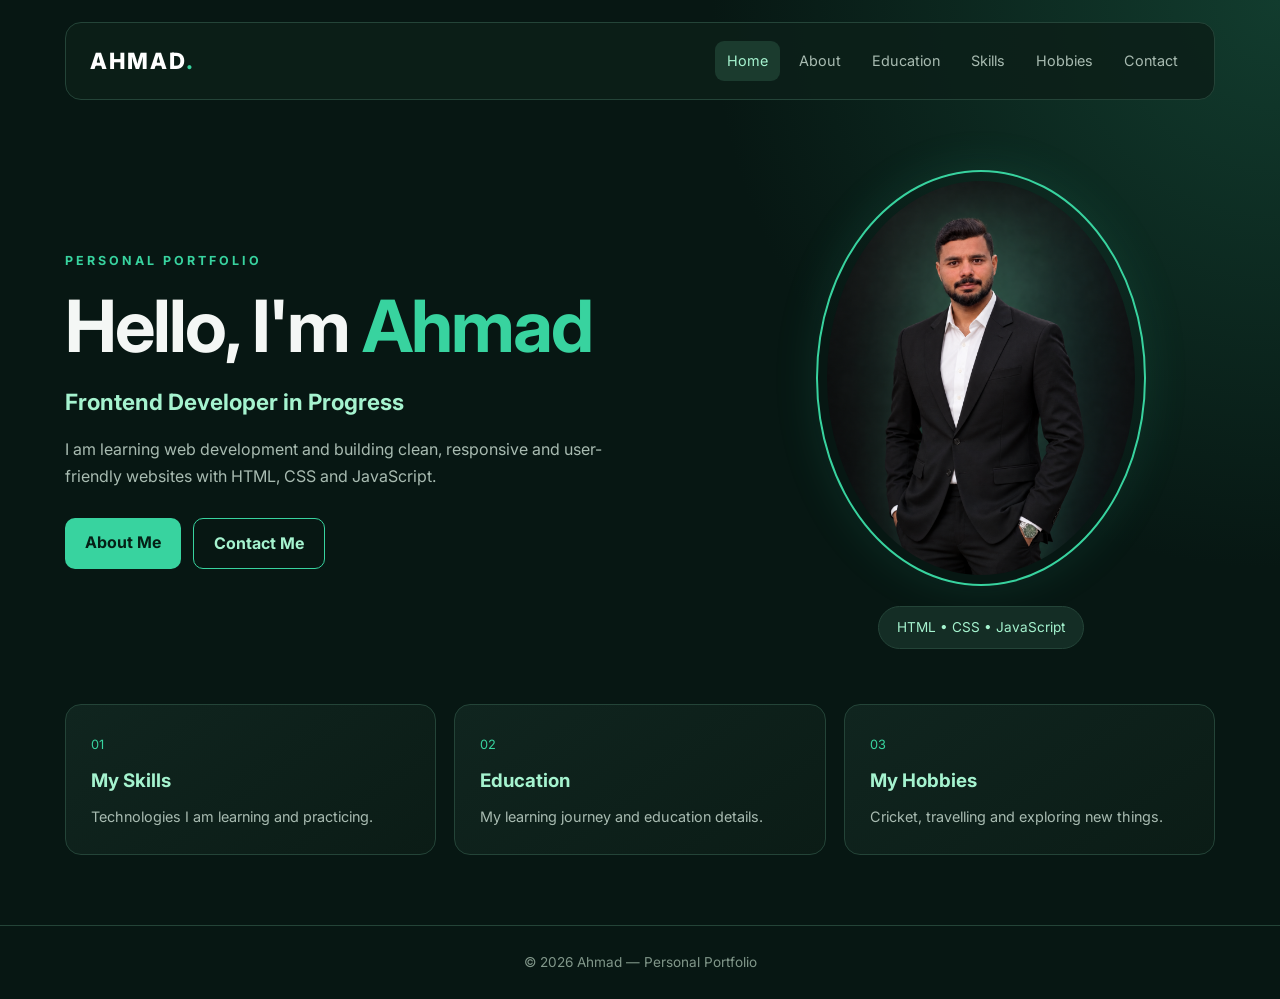
<file: index.html>
<!DOCTYPE html>
<html lang="en">
<head>
  <meta charset="UTF-8">
  <meta name="viewport" content="width=device-width, initial-scale=1.0">
  <title>Ahmad | Personal Portfolio</title>
  <link rel="stylesheet" href="css/style.css">
</head>
<body>
  <header class="header">
    <a class="logo" href="index.html">AHMAD<span>.</span></a>
    <nav>
      <a class="active" href="index.html">Home</a>
      <a href="about.html">About</a>
      <a href="education.html">Education</a>
      <a href="skills.html">Skills</a>
      <a href="hobbies.html">Hobbies</a>
      <a href="contact.html">Contact</a>
    </nav>
  </header>

  <main class="hero">
    <div class="hero-text">
      <p class="eyebrow">PERSONAL PORTFOLIO</p>
      <h1>Hello, I'm <span>Ahmad</span></h1>
      <h2>Frontend Developer in Progress</h2>
      <p>I am learning web development and building clean, responsive and user-friendly websites with HTML, CSS and JavaScript.</p>
      <div class="buttons">
        <a class="btn" href="about.html">About Me</a>
        <a class="btn btn-outline" href="contact.html">Contact Me</a>
      </div>
    </div>
    <div class="hero-image">
      <div class="image-ring"><img src="images/profile.png" alt="Ahmad's profile picture"></div>
      <span class="tag">HTML • CSS • JavaScript</span>
    </div>
  </main>

  <section class="quick-cards">
    <a class="card" href="skills.html"><span>01</span><h3>My Skills</h3><p>Technologies I am learning and practicing.</p></a>
    <a class="card" href="education.html"><span>02</span><h3>Education</h3><p>My learning journey and education details.</p></a>
    <a class="card" href="hobbies.html"><span>03</span><h3>My Hobbies</h3><p>Cricket, travelling and exploring new things.</p></a>
  </section>
  <footer>© 2026 Ahmad — Personal Portfolio</footer>
</body>
</html>
</file>
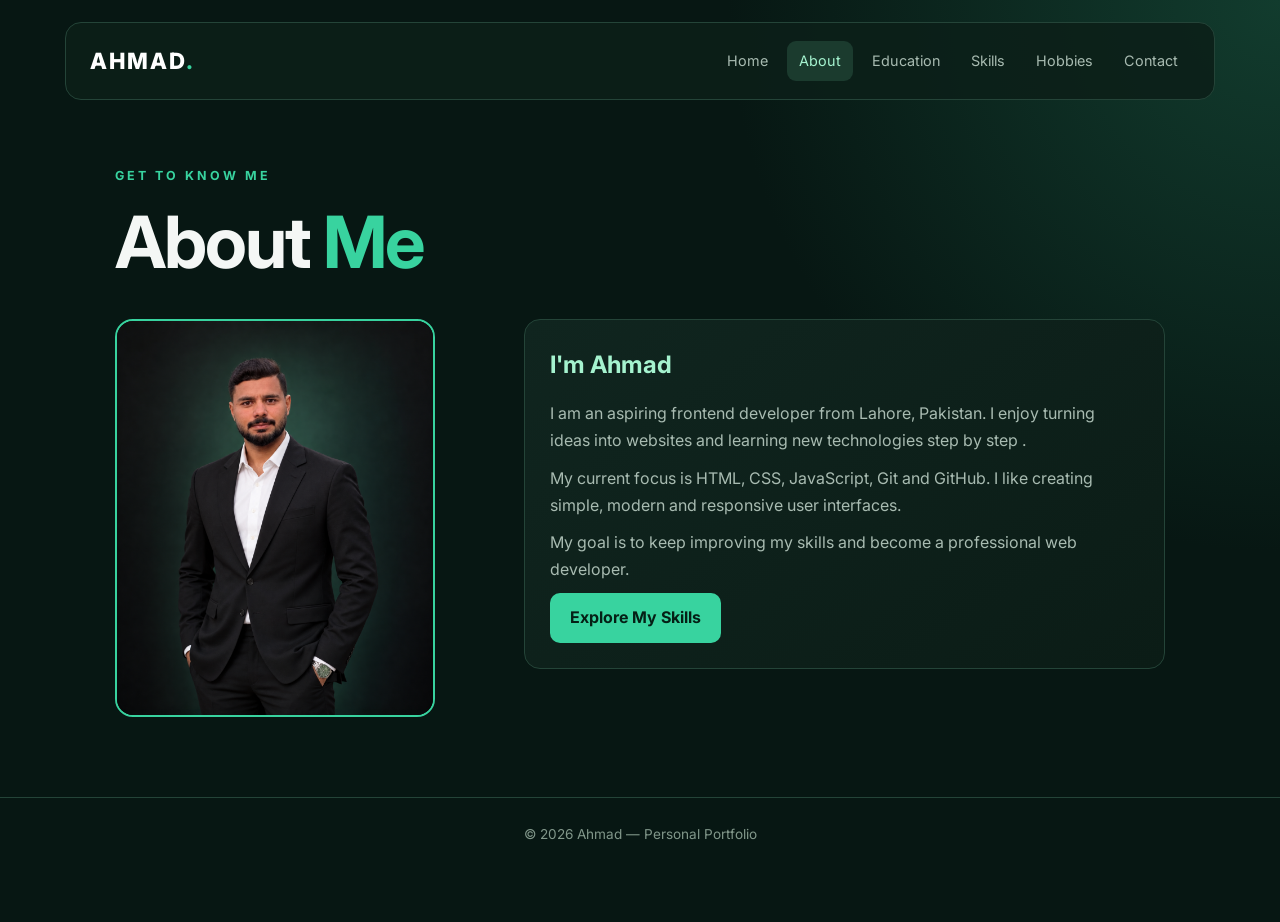
<file: about.html>
<!DOCTYPE html>
<html lang="en">
<head>
    <meta charset="UTF-8">
    <meta name="viewport" content="width=device-width, initial-scale=1.0">
    <title>About | Ahmad</title>
    <link rel="stylesheet" href="css/style.css">
</head>
<body>
<header class="header">
    <a class="logo" href="index.html">AHMAD<span>.</span></a>
    <nav>
        <a href="index.html">Home</a>
        <a class="active" href="about.html">About</a>
        <a href="education.html">Education</a>
        <a href="skills.html">Skills</a>
        <a href="hobbies.html">Hobbies</a>
        <a href="contact.html">Contact</a>
    </nav>
</header>
<main class="page-wrap">
    <p class="eyebrow">GET TO KNOW ME</p>
    <h1>About <span>Me</span></h1>
    <div class="about-layout">
        <img class="about-photo" src="images/profile.png" alt="Ahmad profile">
        <div class="panel">
            <h2>I'm Ahmad</h2>
            <p>
                I am an aspiring frontend developer from Lahore, Pakistan. 
                I enjoy turning ideas into websites and learning new technologies 
                step by step
                .</p>
                <p>My current focus is HTML, CSS, JavaScript,
                 Git and GitHub. I like creating simple, modern and responsive user interfaces.
                </p>
                <p>My goal is to keep improving my skills and become a professional web developer.</p>
                <a class="btn" href="skills.html">Explore My Skills</a>
            </div>
        </div>
    </main>
    <footer>© 2026 Ahmad — Personal Portfolio</footer>
</body>
</html>
</file>
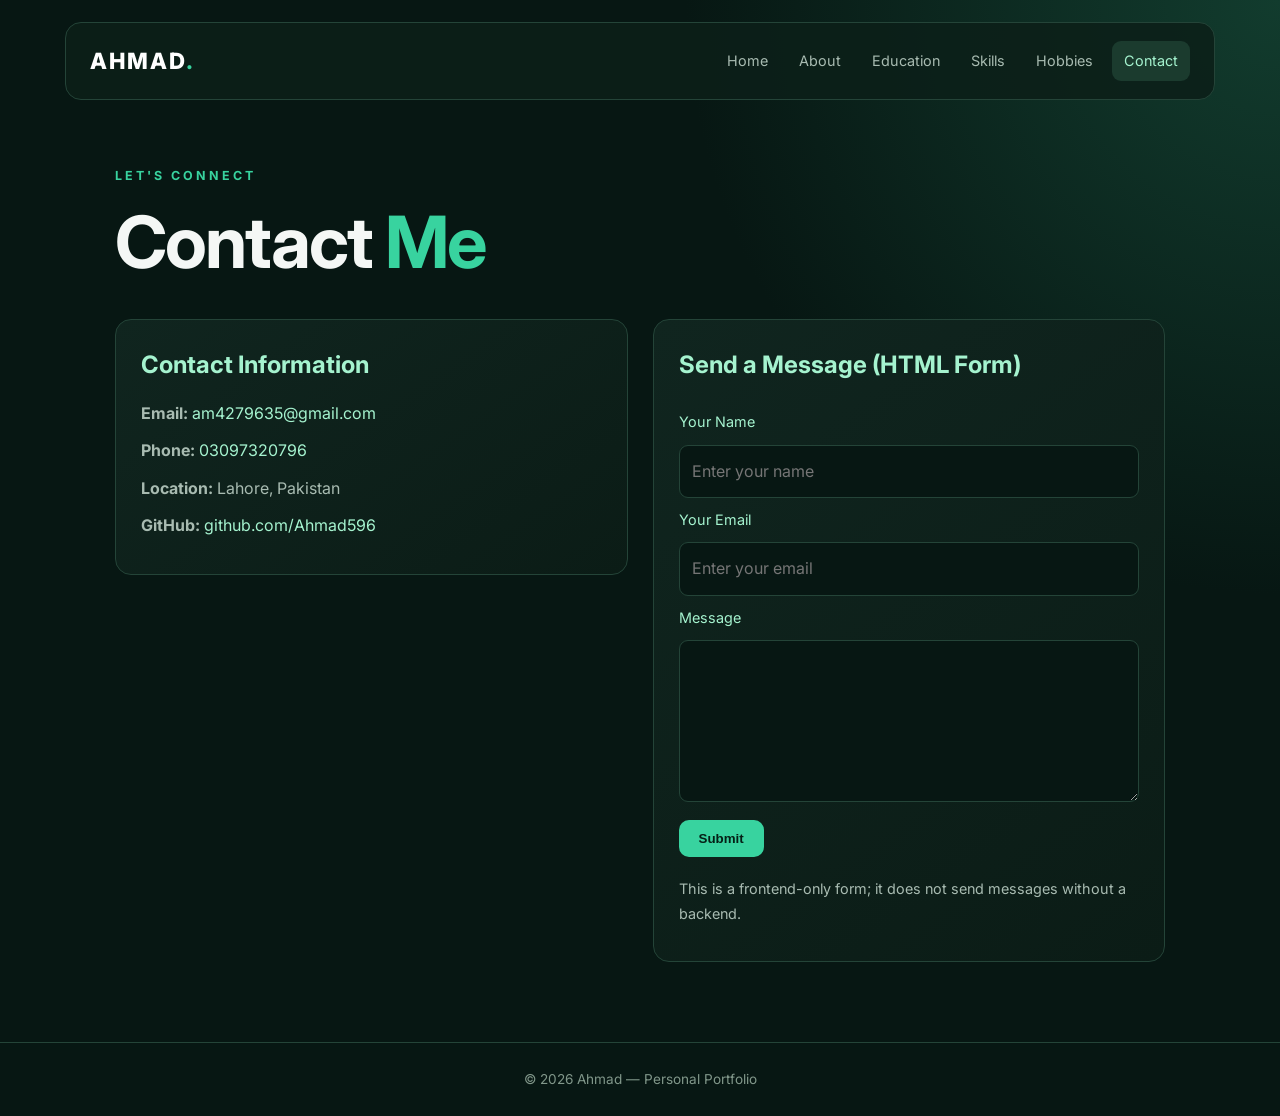
<file: contact.html>
<!DOCTYPE html>
<html lang="en">
    <head>
        <meta charset="UTF-8">
        <meta name="viewport" content="width=device-width, initial-scale=1.0">
        <title>Contact | Ahmad</title>
        <link rel="stylesheet" href="css/style.css">
    </head>
<body>
    <header class="header">
        <a class="logo" href="index.html">AHMAD<span>.</span></a>
        <nav>
            <a href="index.html">Home</a>
            <a href="about.html">About</a>
            <a href="education.html">Education</a>
            <a href="skills.html">Skills</a>
            <a href="hobbies.html">Hobbies</a>
            <a class="active" href="contact.html">Contact</a>
        </nav>
    </header>
<main class="page-wrap">
    <p class="eyebrow">LET'S CONNECT</p>
    <h1>Contact <span>Me</span></h1>
    <div class="contact-layout">
        <div class="panel">
            <h2>Contact Information</h2>
            <p><strong>Email:</strong>
                 <a href="mailto:am4279635@gmail.com">am4279635@gmail.com</a>
                </p>
                <p><strong>Phone:</strong>
                     <a href="tel:03097320796">03097320796</a>
                    </p>
                    <p><strong>Location:</strong> Lahore, Pakistan</p>
                    <p><strong>GitHub:</strong> 
                        <a href="https://github.com/Ahmad596" target="_blank" rel="noopener">github.com/Ahmad596</a>
                    </p>
                </div>
                <form class="panel contact-form" action="#" method="get">
                    <h2>Send a Message (HTML Form)</h2>
                    <label for="name">Your Name</label>
                    <input id="name" name="name" type="text" placeholder="Enter your name" required>
                    <label for="email">Your Email</label>
                    <input id="email" name="email" type="email" placeholder="Enter your email" required>
                    <label for="message">Message</label>
                    <textarea id="message" name="message" rows="5" placeholder="Write your message" required>             
                    </textarea>
                    <button class="btn" type="submit">Submit</button>
                    <p class="note">This is a frontend-only form; it does not send messages without a backend.</p>
                </form>
            </div>
        </main>
        <footer>© 2026 Ahmad — Personal Portfolio</footer>
    </body>
    </html>
</file>
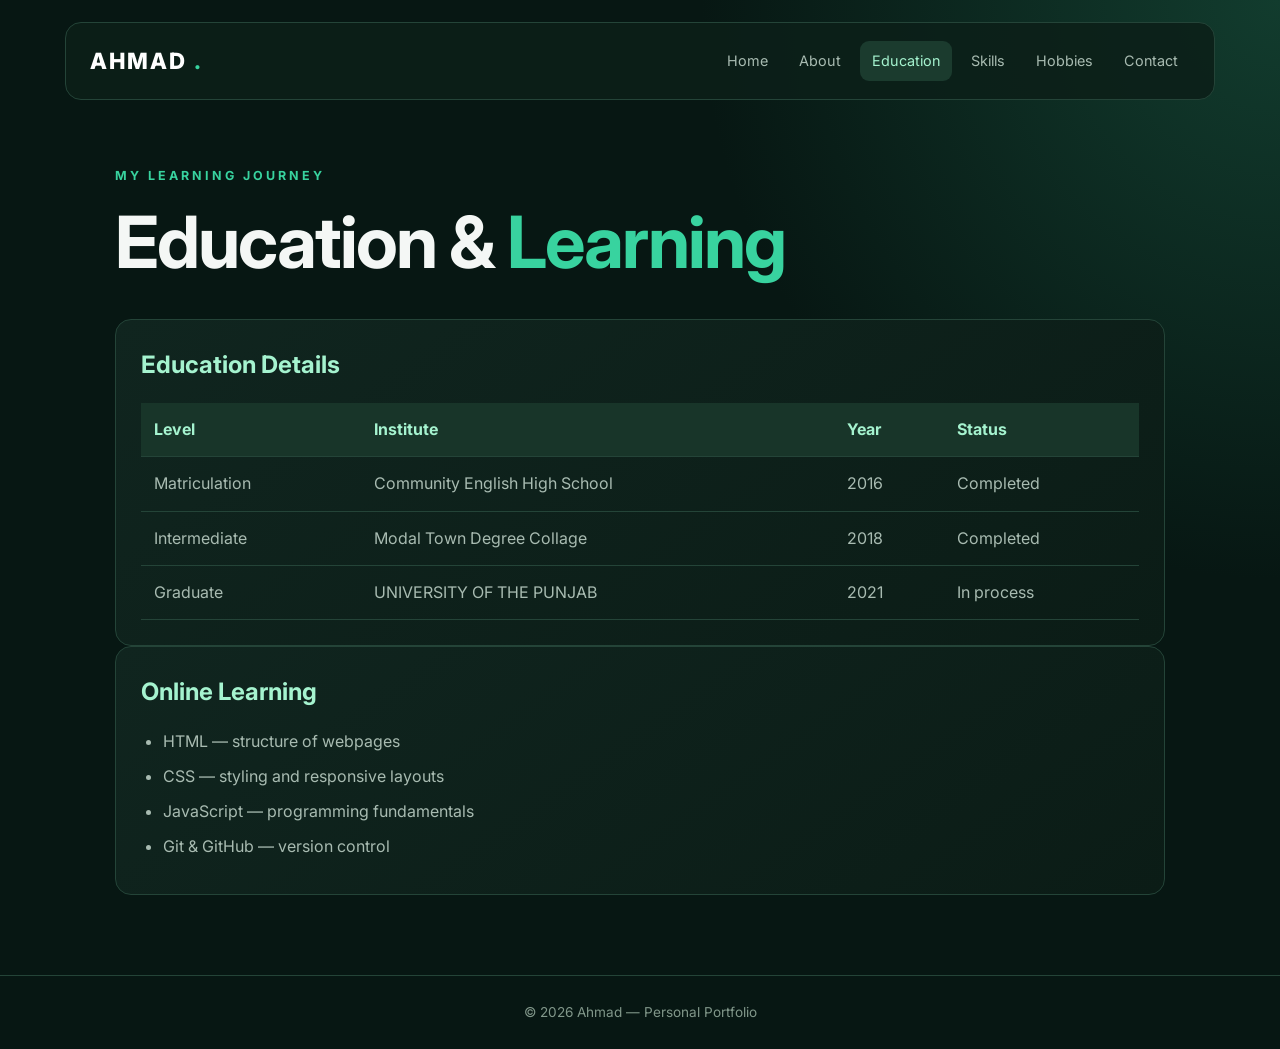
<file: education.html>
<!DOCTYPE html>
<html lang="en">
    <head>
        <meta charset="UTF-8">
        <meta name="viewport" content="width=device-width, initial-scale=1.0">
        <title>Education | Ahmad</title>
        <link rel="stylesheet" href="css/style.css">
    </head>
<body>
    <header class="header">
        <a class="logo" href="index.html">
            
            AHMAD

            <span>.

        </span>
    </a>
    <nav>
        <a href="index.html">Home</a>
        <a href="about.html">About</a>
        <a class="active" href="education.html">Education</a>
        <a href="skills.html">Skills</a>
        <a href="hobbies.html">Hobbies</a>
        <a href="contact.html">Contact</a>
    </nav>
</header>
<main class="page-wrap">
    <p class="eyebrow">MY LEARNING JOURNEY</p>
    <h1>Education & <span>Learning</span></h1>
    <div class="panel"><h2>Education Details</h2>
        <table>
            <thead>
                <tr>
                    <th>Level</th>
                    <th>Institute</th>
                    <th>Year</th>
                    <th>Status</th>
                </tr>
            </thead>
            <tbody>
                <tr>
                    <td>Matriculation</td>
                    <td>Community English High School</td>
                    <td>2016</td>
                    <td>Completed</td>
                </tr>
                <tr>
                    <td>Intermediate</td>
                    <td>Modal Town Degree Collage</td>
                    <td>2018</td>
                    <td>Completed</td>
                </tr>
                     <tr>
                    <td>Graduate</td>
                    <td>UNIVERSITY OF THE PUNJAB</td>
                    <td>2021</td>
                    <td>In process</td>
                </tr>
            </tbody>
        </table>
    </div>
    <div class="panel">
        <h2>Online Learning</h2>
        <ul>
            <li>HTML — structure of webpages</li>
            <li>CSS — styling and responsive layouts</li>
            <li>JavaScript — programming fundamentals</li>
            <li>Git & GitHub — version control</li>
        </ul>
    </div>
</main>
<footer>© 2026 Ahmad — Personal Portfolio</footer>
</body>
</html>
</file>
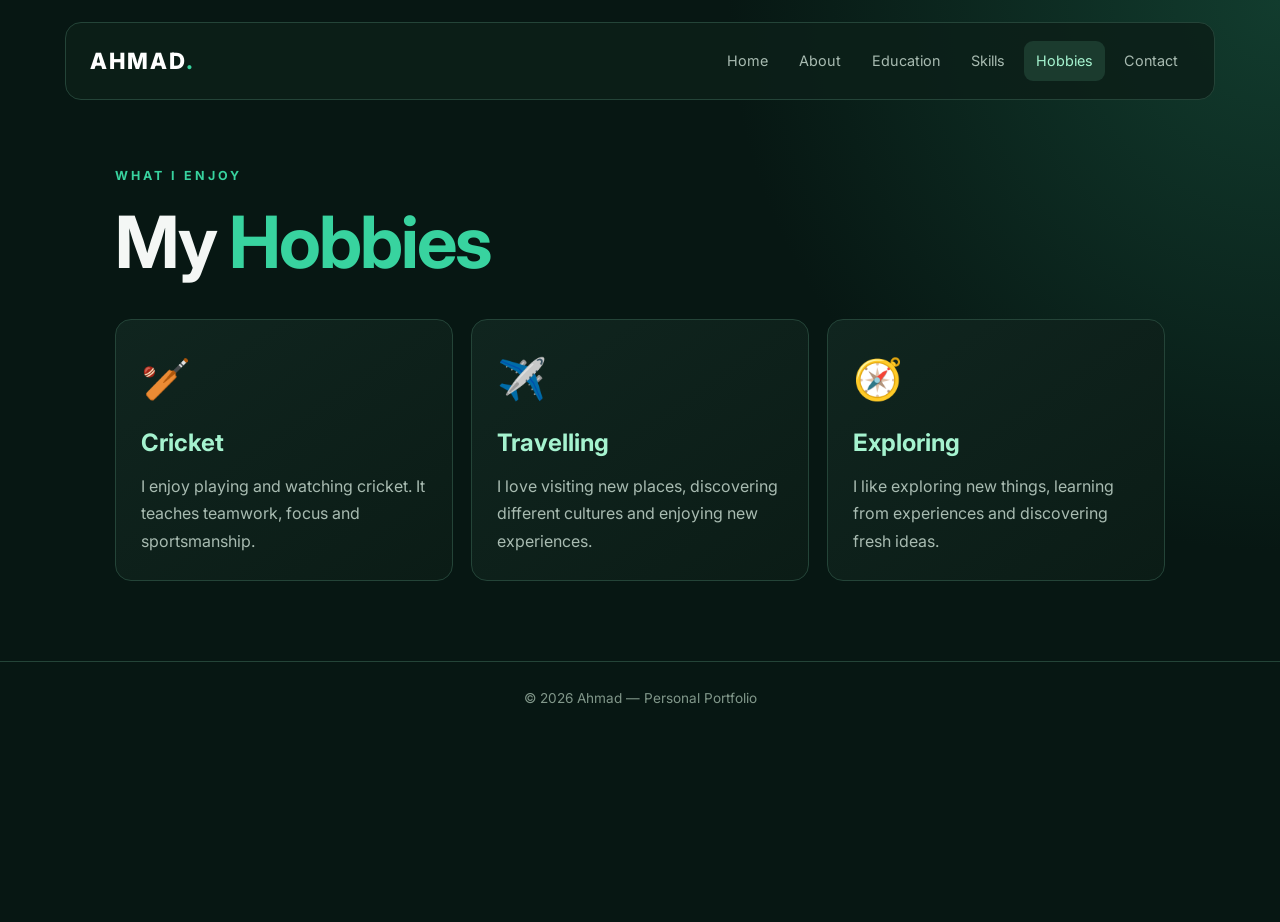
<file: hobbies.html>
<!DOCTYPE html>
<html lang="en">
    <head>
        <meta charset="UTF-8">
        <meta name="viewport" content="width=device-width, initial-scale=1.0">
        <title>Hobbies | Ahmad</title>
        <link rel="stylesheet" href="css/style.css">
    </head>
<body>
    <header class="header">
        <a class="logo" href="index.html">AHMAD<span>.</span></a>
        <nav>
            <a href="index.html">Home</a>
            <a href="about.html">About</a>
            <a href="education.html">Education</a>
            <a href="skills.html">Skills</a>
            <a class="active" href="hobbies.html">Hobbies</a>
            <a href="contact.html">Contact</a>
        </nav>
    </header>
<main class="page-wrap">
    <p class="eyebrow">WHAT I ENJOY</p>
    <h1>My <span>Hobbies</span></h1>
    <div class="hobby-grid">
        <article class="hobby-card">
            <div class="hobby-icon">🏏</div>
            <h2>Cricket</h2>
            <p>I enjoy playing and watching cricket. It teaches teamwork, focus and sportsmanship.</p>
        </article>
        <article class="hobby-card">
            <div class="hobby-icon">✈️</div>
            <h2>Travelling</h2>
            <p>I love visiting new places, discovering different cultures and enjoying new experiences.</p>
        </article>
        <article class="hobby-card">
            <div class="hobby-icon">🧭</div>
            <h2>Exploring</h2>
            <p>I like exploring new things, learning from experiences and discovering fresh ideas.</p>
        </article>
    </div>
</main>
<footer>© 2026 Ahmad — Personal Portfolio</footer>
</body>
</html>
</file>
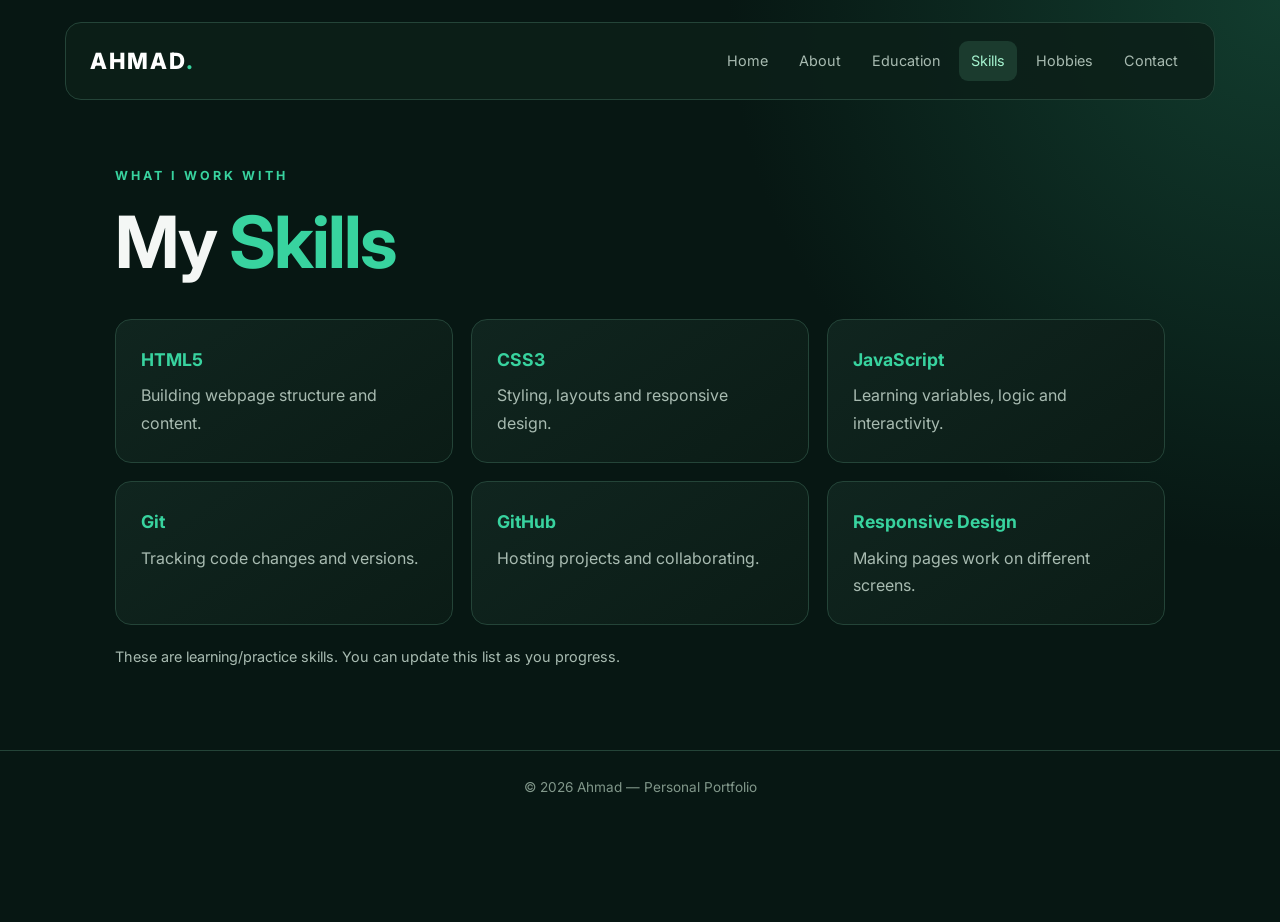
<file: skills.html>
<!DOCTYPE html>
<html lang="en">
    <head>
        <meta charset="UTF-8">
        <meta name="viewport" content="width=device-width, initial-scale=1.0">
        <title>Skills | Ahmad</title>
        <link rel="stylesheet" href="css/style.css">
    </head>
<body>
    <header class="header">
        <a class="logo" href="index.html">AHMAD<span>.</span></a>
        <nav>
            <a href="index.html">Home</a>
            <a href="about.html">About</a>
            <a href="education.html">Education</a>
            <a class="active" href="skills.html">Skills</a>
            <a href="hobbies.html">Hobbies</a>
            <a href="contact.html">Contact</a>
        </nav>
    </header>
<main class="page-wrap">
    <p class="eyebrow">WHAT I WORK WITH</p>
    <h1>My <span>Skills</span></h1>
    <div class="skill-grid">
        <div class="skill-card">
            <b>HTML5</b>
            <p>Building webpage structure and content.</p>
        </div>
        <div class="skill-card">
            <b>CSS3</b>
            <p>Styling, layouts and responsive design.</p>
        </div>
        <div class="skill-card">
            <b>JavaScript</b>
            <p>Learning variables, logic and interactivity.</p>
        </div>
        <div class="skill-card">
            <b>Git</b>
            <p>Tracking code changes and versions.</p>
        </div>
        <div class="skill-card">
            <b>GitHub</b>
            <p>Hosting projects and collaborating.</p>
        </div>
        <div class="skill-card">
            <b>Responsive Design</b>
            <p>Making pages work on different screens.</p>
        </div>
    </div>
    <p class="note">These are learning/practice skills. You can update this list as you progress.</p>
</main>
<footer>© 2026 Ahmad — Personal Portfolio</footer>
</body>
</html>
</file>
<file: css/style.css>
@import url('https://fonts.googleapis.com/css2?family=Inter:wght@400;500;600;700;800&display=swap');
:root{
    --bg:#071713;
    --surface:#10251f;
    --surface2:#142d25;
    --text:#f4f7f5;
    --muted:#a8bbb1;
    --accent:#38d39f;
    --accent2:#a5f3cf;
    --border:#244438;
}
*{
    box-sizing:border-box;
    margin:0;
    padding:0;
}
body{
    font-family:Inter,Arial,sans-serif;
    background:radial-gradient(circle at top right,#123c2e 0,transparent 35%),var(--bg);
    color:var(--text);
    line-height:1.7;
    min-height:100vh;
}
a{
    color:var(--accent2);
    text-decoration:none;
}
.header{
    width:min(1150px,92%);
    margin:22px auto;
    display:flex;
    align-items:center;
    justify-content:space-between;
    gap:22px;
    padding:18px 24px;
    border:1px solid var(--border);
    background:rgba(12,31,24,.88);
    border-radius:16px;
}
.logo{
    font-size:1.4rem;
    font-weight:800;
    letter-spacing:2px;
    color:white;
}
.logo span,h1 span{
    color:var(--accent);
}
nav{
    display:flex;
    gap:7px;
    flex-wrap:wrap;
}
nav a{
    padding:8px 12px;
    color:var(--muted);
    font-size:.9rem;
    border-radius:9px;
}
nav a:hover,nav a.active{
    background:#1b3b2e;
    color:var(--accent2);
}
.hero{
    width:min(1150px,92%);
    margin:70px auto 55px;
    display:grid;
    grid-template-columns:1.15fr .85fr;
    align-items:center;
    gap:50px;
    min-height:440px;
}
.eyebrow{
    font-size:.78rem;
    letter-spacing:3px;
    color:var(--accent);
    font-weight:700;
    margin-bottom:14px;
}
h1{
    font-size:clamp(2.5rem,6vw,4.5rem);
    line-height:1.15;
    margin-bottom:15px;
    letter-spacing:-2px;
}
.hero h2{
    font-size:1.4rem;
    color:var(--accent2);
    margin-bottom:15px;
}
.hero-text>p:not(.eyebrow){
    color:var(--muted);
    max-width:570px;
}
.buttons{
    display:flex;
    gap:12px;
    flex-wrap:wrap;
    margin-top:28px;
}
.btn{
    display:inline-block;
    background:var(--accent);
    color:#052016;
    padding:11px 20px;
    border:0;
    border-radius:10px;
    font-weight:700;
    cursor:pointer;
}
.btn:hover{
    filter:brightness(1.08);
    transform:translateY(-1px);
}
.btn-outline{
    background:transparent;
    border:1px solid var(--accent);
    color:var(--accent2);
}
.hero-image{
    display:flex;
    align-items:center;
    flex-direction:column;
    gap:20px;
}
.image-ring{
    width:min(330px,80vw);
    aspect-ratio:1;
    border-radius:50%;
    padding:9px;
    border:2px solid var(--accent);
    box-shadow:0 0 45px #38d39f20;
}
.image-ring img{
    width:100%;
    height:100%;
    object-fit:cover;
    object-position:center 25%;
    border-radius:50%;
}
.tag{background:var(--surface2);
    border:1px solid var(--border);
    border-radius:30px;
    padding:9px 18px;
    color:var(--accent2);
    font-size:.85rem;
}
.quick-cards{
    width:min(1150px,92%);
    margin:0 auto 70px;
    display:grid;
    grid-template-columns:repeat(3,1fr);
    gap:18px;
}
.card,.panel,.skill-card,.hobby-card{
    background:linear-gradient(145deg,var(--surface),#0b1c16);
    border:1px solid var(--border);
    border-radius:16px;padding:25px;
}
.card span{
    color:var(--accent);
    font-size:.8rem;
}
.card h3{
    margin:8px 0;
}
.card p,.note{
    color:var(--muted);
    font-size:.9rem;
}
.card:hover{
    border-color:var(--accent);
    transform:translateY(-3px);
    transition:.2s;
}
.page-wrap{
    width:min(1050px,92%);
    margin:65px auto 80px;
}
.page-wrap h1{
    margin-bottom:35px;
}
.about-layout,.contact-layout{
    display:grid;
    grid-template-columns:.75fr 1.25fr;
    gap:25px;
    align-items:start;
}
.about-photo{
    width:100%;
    max-width:320px;
    border-radius:18px;
    border:2px solid var(--accent);
    object-fit:cover;
}
.panel h2{
    color:var(--accent2);
    margin-bottom:15px;
}
.panel p{
    margin:10px 0;
    color:var(--muted);
}
table{
    width:100%;
    border-collapse:collapse;
    margin-top:18px;
}
th,td{
    text-align:left;
    padding:13px;
    border-bottom:1px solid var(--border);
}
th{
    color:var(--accent2);
    background:#183529;
}
td{
    color:var(--muted);
}
ul{
    padding-left:22px;
    color:var(--muted);
}
li{
    margin:8px 0;
}
.skill-grid,.hobby-grid{
    display:grid;
    grid-template-columns:repeat(3,1fr);
    gap:18px;
}
.skill-card b{
    color:var(--accent);
    font-size:1.1rem;
}
.skill-card p,.hobby-card p{
    color:var(--muted);
    margin-top:8px;
}
.note{
    margin-top:20px;
}
.hobby-icon{
    font-size:2.5rem;
}
.hobby-card h2{
    color:var(--accent2);
    margin:10px 0;
}
.contact-layout{
    grid-template-columns:1fr 1fr;
}
.contact-form{
    display:flex;
    flex-direction:column;
    gap:10px;
}
.contact-form label{
    color:var(--accent2);
    font-size:.9rem;
}
.contact-form input,.contact-form textarea{
    width:100%;
    padding:12px;
    background:#071713;
    border:1px solid var(--border);
    border-radius:9px;color:white;
    font:inherit;
}
.contact-form input:focus,.contact-form textarea:focus{
    outline:1px solid var(--accent);
}
.contact-form button{
    align-self:flex-start;
    margin-top:8px;
}
footer{
    text-align:center;
    color:#81978a;
    border-top:1px solid var(--border);
    padding:25px;
    font-size:.85rem;
}
@media(max-width:800px){
    .header{align-items:flex-start;
        flex-direction:column;
    }
    .hero{
        grid-template-columns:1fr;
        text-align:center;
        margin-top:45px;
    }.hero-text>p:not(.eyebrow){margin:auto}.buttons{justify-content:center}.quick-cards,.skill-grid,.hobby-grid{grid-template-columns:1fr 1fr}.about-layout,.contact-layout{grid-template-columns:1fr}.about-photo{margin:auto;display:block}}
@media(max-width:500px){nav a{font-size:.8rem;padding:7px 9px}.quick-cards,.skill-grid,.hobby-grid{grid-template-columns:1fr}.page-wrap{margin-top:40px}h1{letter-spacing:-1px}}
</file>
